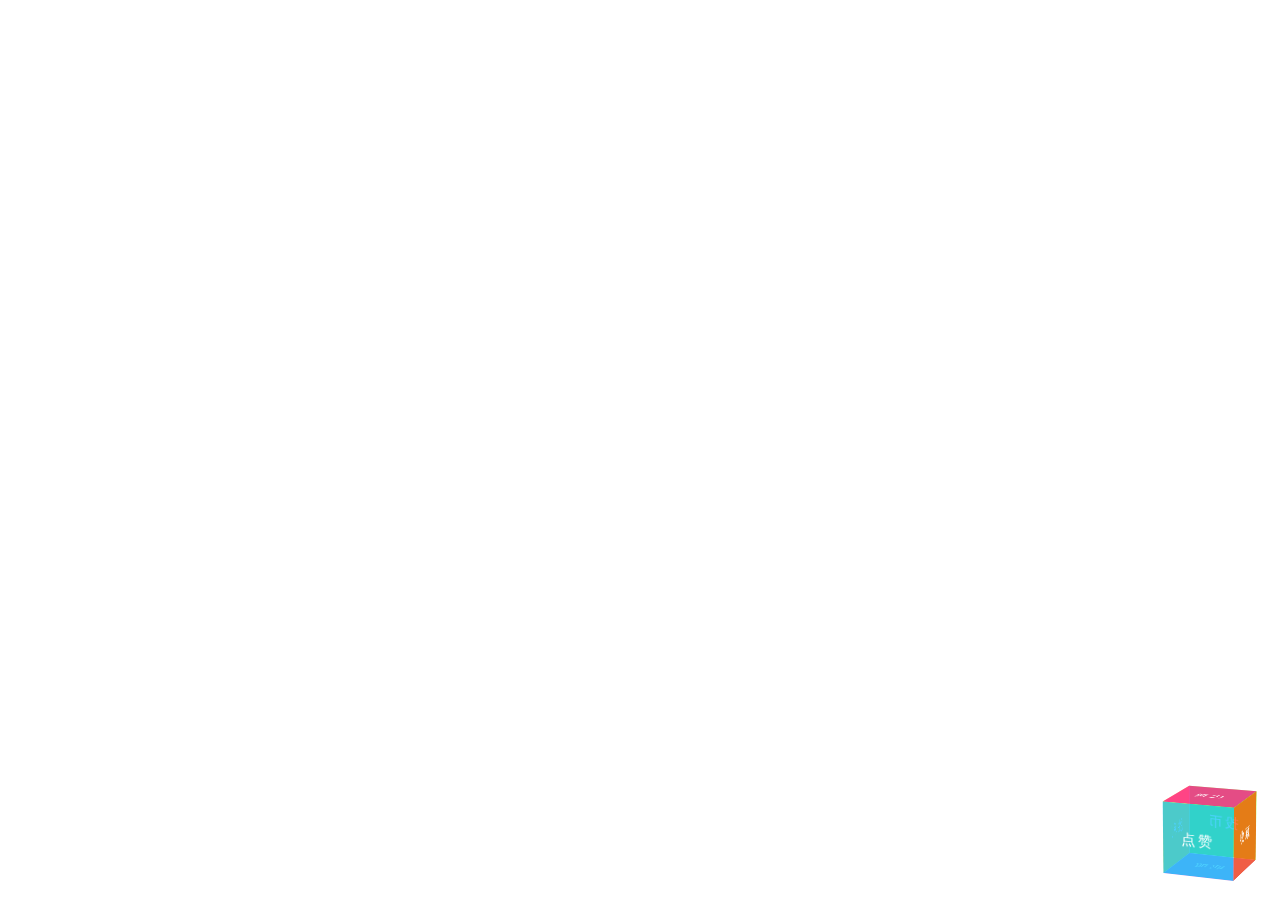
<file: css-animation/CSS 3D旋转魔方/index.html>
<!DOCTYPE html>
<html lang="en">

<head>
    <meta charset="UTF-8">
    <meta name="viewport" content="width=device-width, initial-scale=1.0">
    <title>Document</title>
    <link rel="stylesheet" href="css/index.css">
</head>

<body>
    <div class="monfang">
        <div class="cube">
            <div class="front">
                <a href="javascript:;">点赞</a>
            </div>
            <div class="back">
                <a href="javascript:;">投币</a>
            </div>
            <div class="right">
                <a href="javascript:;">收藏</a>
            </div>
            <div class="left">
                <a href="javascript:;">胜利</a>
            </div>
            <div class="top">
                <a href="javascript:;">努力</a>
            </div>
            <div class="bottom">
                <a href="javascript:;">加油</a>
            </div>
        </div>
    </div>
</body>

</html>
</file>
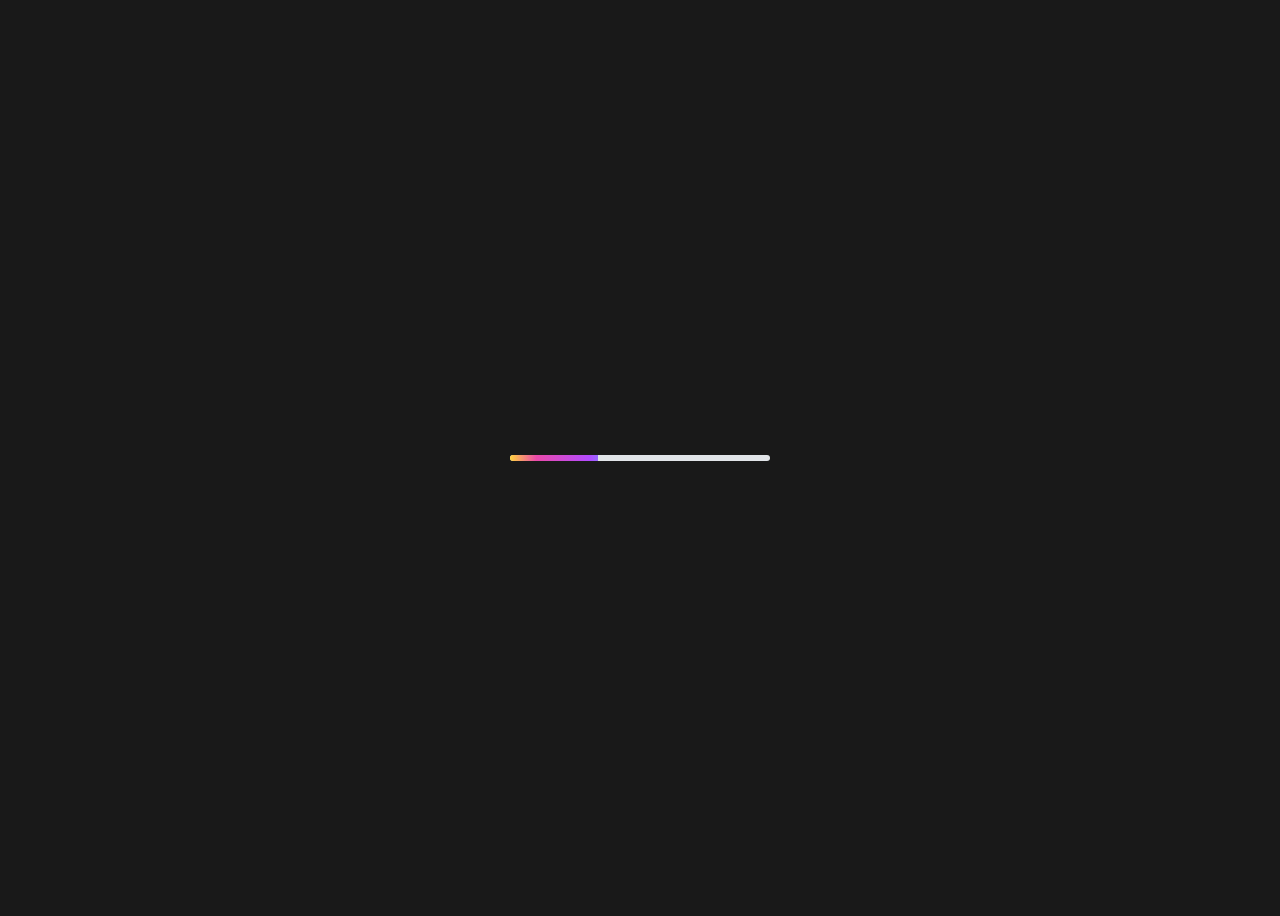
<file: css-animation/css彩色Loader加载进度条/index.html>
<!DOCTYPE html>
<html lang="en">

<head>
    <meta charset="UTF-8">
    <meta name="viewport" content="width=device-width, initial-scale=1.0">
    <title>Document</title>
    <link rel="stylesheet" href="style.css">
</head>

<body>
    <div class="porgress">
        <span class="porgress_bar" style="width: 50%;"></span>
    </div>

    <script>
        var porgressBar = document.querySelector('.porgress_bar')
        var i = 0
        var item = setInterval(() => {
            i++
            porgressBar.style.width = i + '%'
            if (i == 100) {
                clearInterval(item)
            }
        }, 20)
    </script>
</body>

</html>
</file>
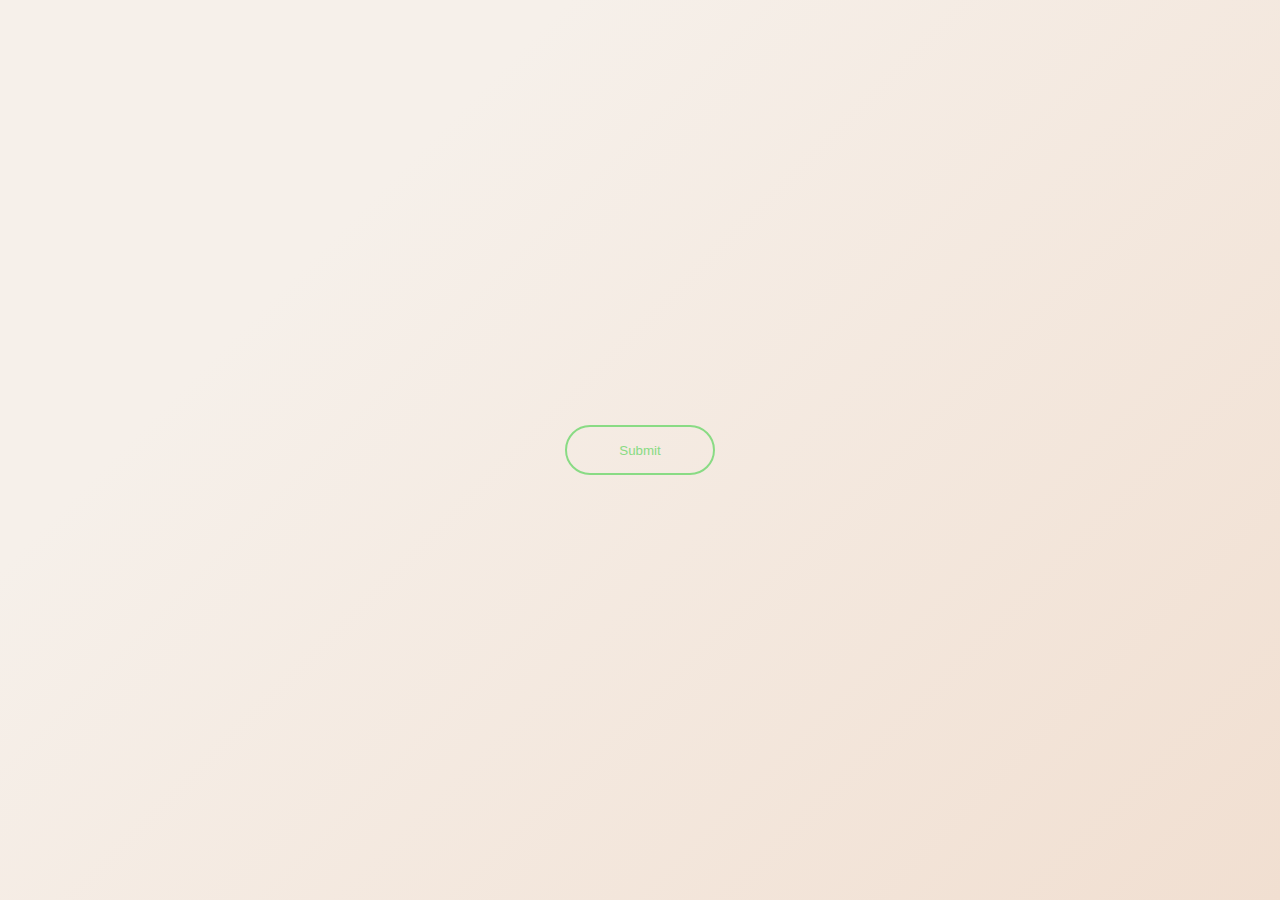
<file: css-animation/css按钮提交动画/index.html>
<!DOCTYPE html>
<html>

<head>
    <meta charset="UTF-8">
    <meta name="viewport" content="width=device-width, initial-scale=1.0">
    <title>css按钮提交动画</title>
    <link rel="stylesheet" href="style.css">
</head>

<body>
    <button class="noselect">
        <span>Submit</span>
        <svg xmlns="http://www.w3.org/2000/svg" width="24" height="24" viewBox="0 0 24 24">
            <path
                d="M0 11c2.761.575 6.312 1.688 9 3.438 3.157-4.23 8.828-8.187 15-11.438-5.861 5.775-10.711 12.328-14 18.917-2.651-3.766-5.547-7.271-10-10.917z" />
        </svg>
    </button>
</body>

</html>
</file>
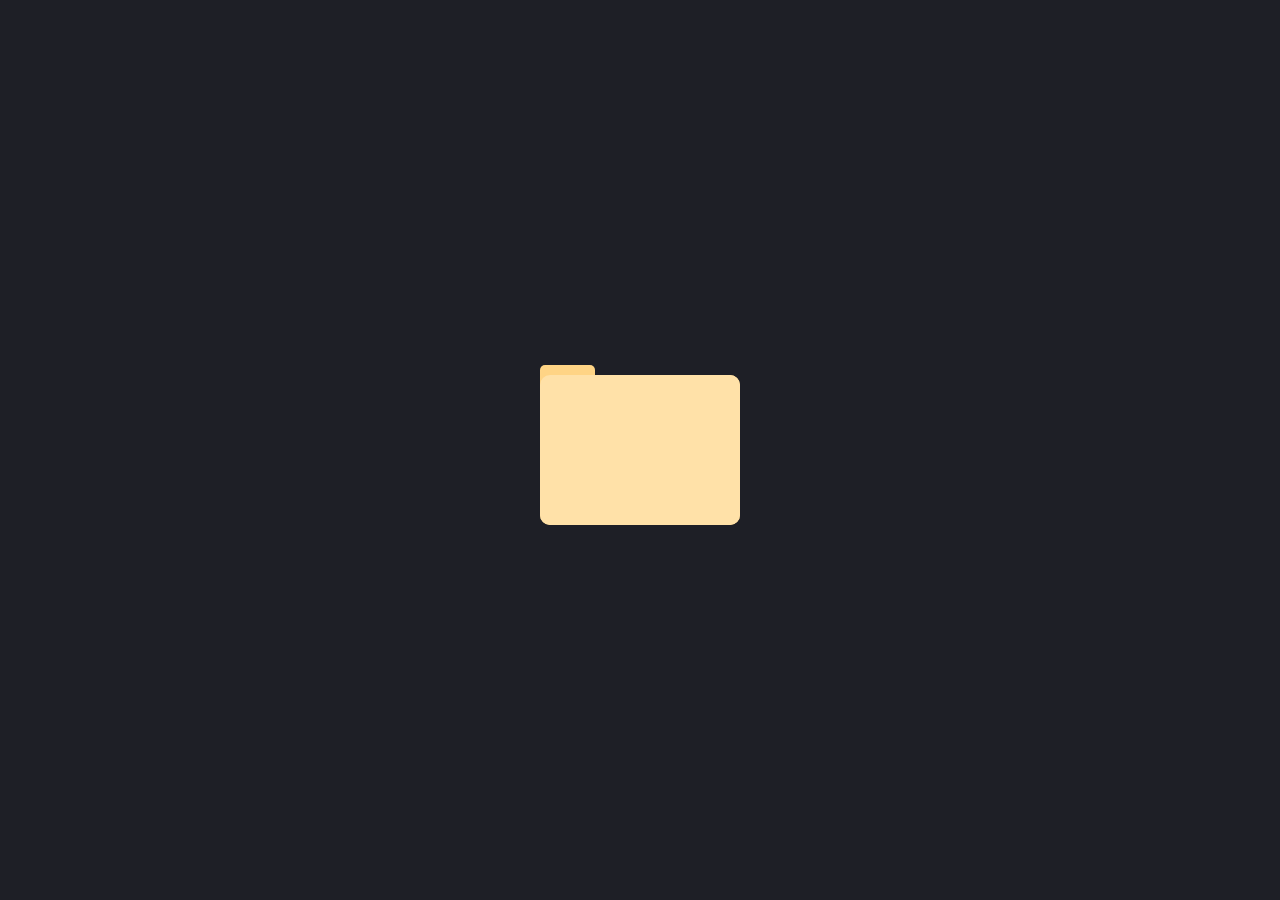
<file: css-animation/css文件夹鼠标悬停打开动画效果/index.html>
<!DOCTYPE html>
<html lang="en">

<head>
    <meta charset="UTF-8">
    <meta name="viewport" content="width=device-width, initial-scale=1.0">
    <title>css文件夹打开动画</title>
    <link rel="stylesheet" href="style.css">

</head>

<body>
    <div class="folder">
        <div class="paper one"></div>
        <div class="paper two"></div>
        <div class="paper three"></div>
        <div class="paper four"></div>
    </div>
</body>

</html>
</file>
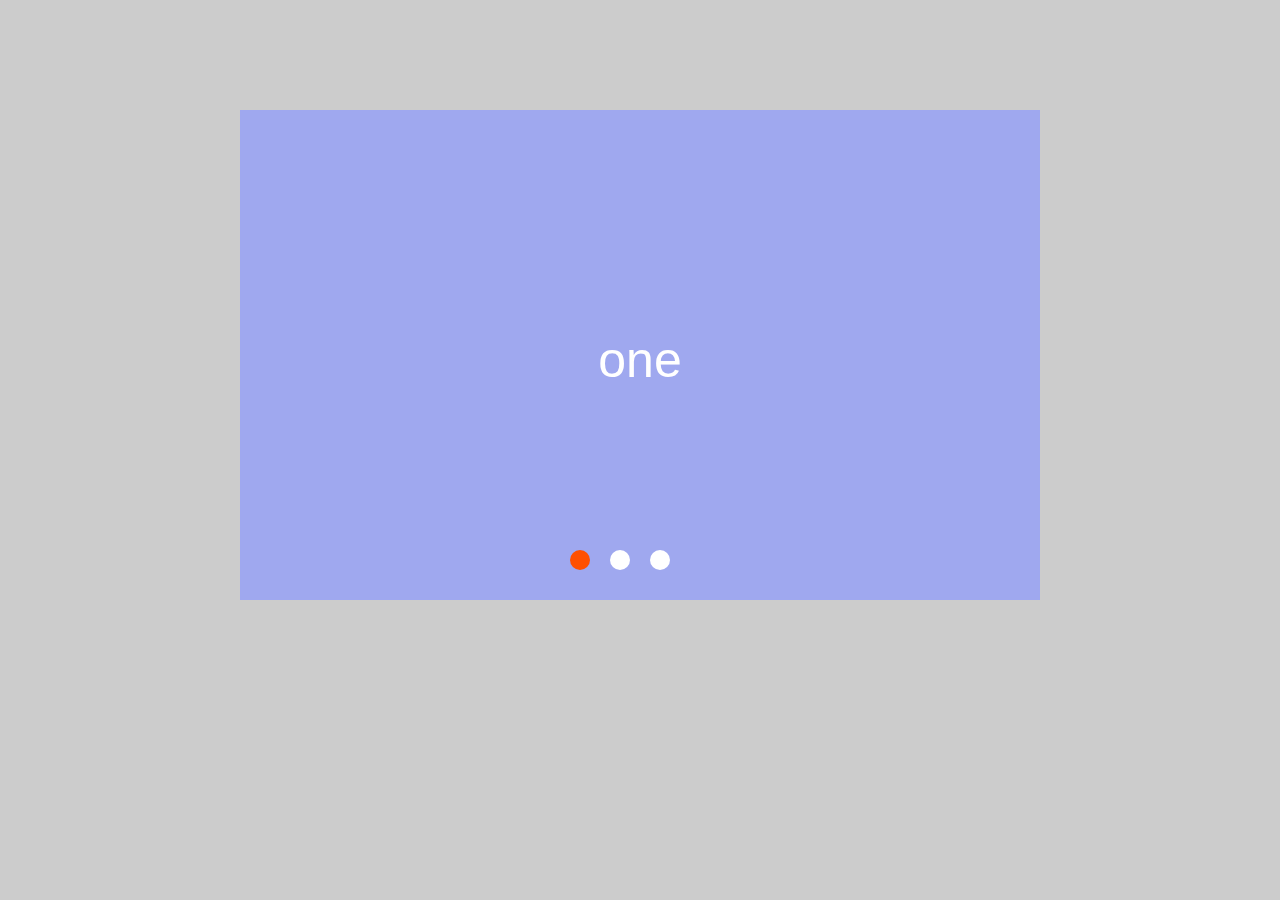
<file: css-animation/CSS轮播图/index.html>
<!DOCTYPE html>
<html lang="en">

<head>
    <meta charset="UTF-8">
    <meta name="viewport" content="width=device-width, initial-scale=1.0">
    <title>CSS-轮播图</title>
    <link rel="stylesheet" href="style.css">
</head>

<body>
    <div class="slide">
        <input type="radio" name="button" value="0" id="button1" checked hidden>
        <label for="button1"></label>

        <input type="radio" name="button" value="1" id="button2" hidden>
        <label for="button2"></label>

        <input type="radio" name="button" value="1" id="button3" hidden>
        <label for="button3"></label>


        <ul>
            <li>one</li>
            <li>two</li>
            <li>three</li>
        </ul>
    </div>
</body>

</html>
</file>
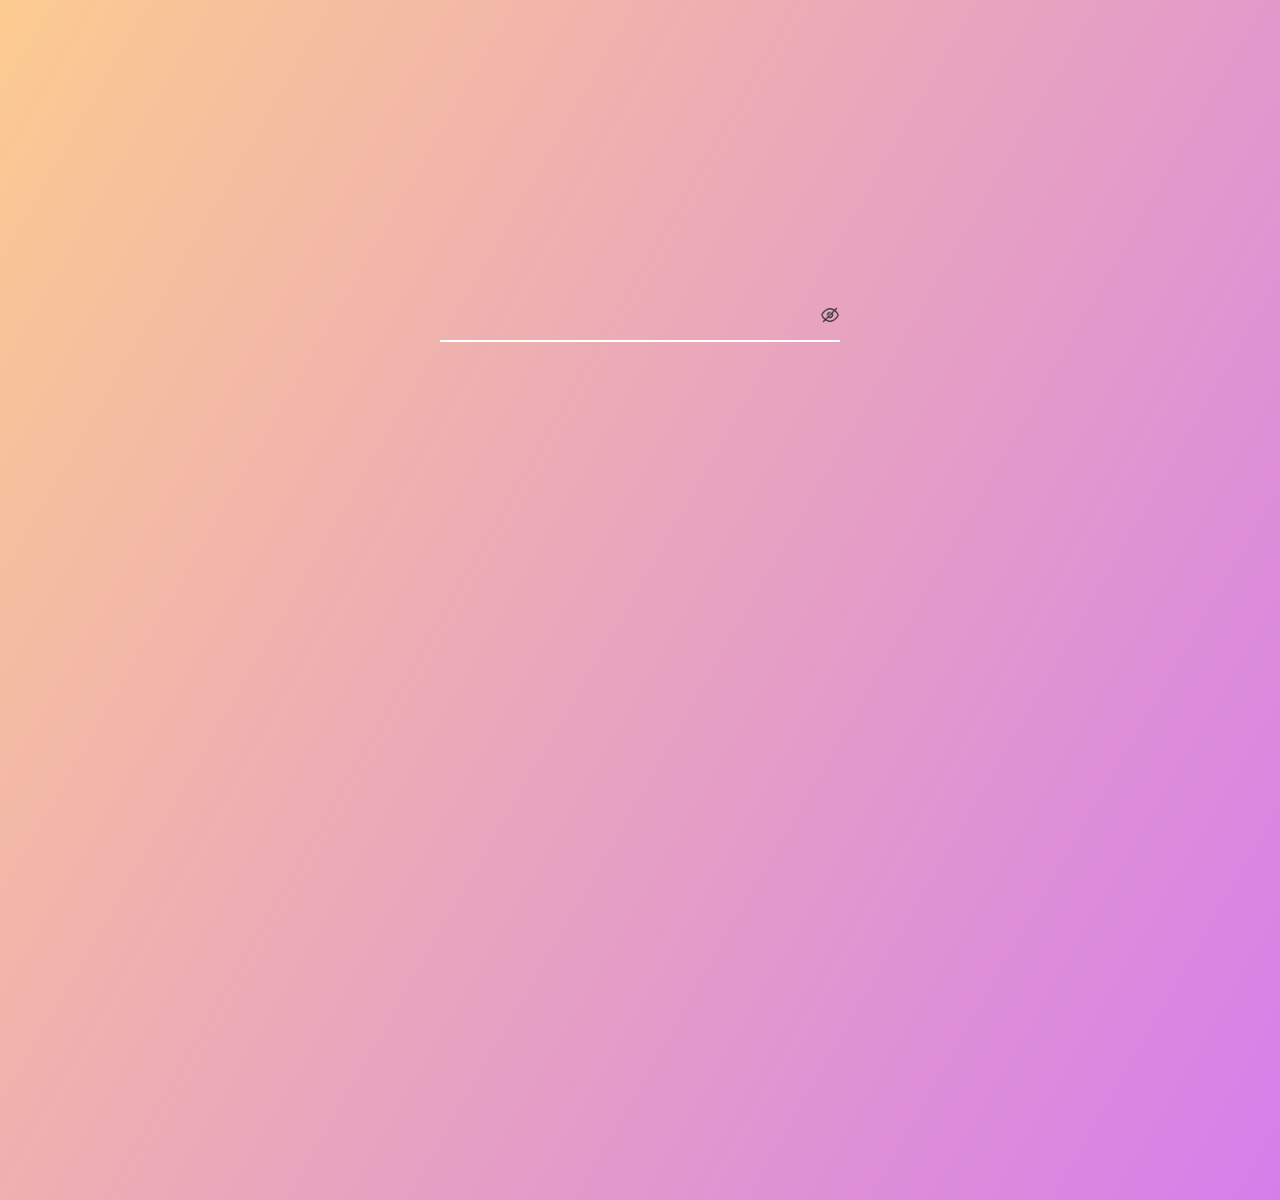
<file: css-animation/js表单隐藏显示/index.html>
<!DOCTYPE html>
<html>

<head>
    <meta charset="UTF-8">
    <meta name="viewport" content="width=device-width, initial-scale=1.0">
    <title>Document</title>
    <link rel="stylesheet" href="style.css">
</head>

<body>
    <div class="login">
        <label for="">
            <img src="test_1.png" alt="" id="test">
        </label>
        <input type='password' id="psw">
    </div>

    <script>
        var test = document.getElementById('test')
        var psw = document.getElementById('psw')
        var flag = 0;
        test.onclick = function () {
            if (flag == 0) {
                psw.type = 'text'
                test.src = 'test.png'
                flag = 1
            } else {
                psw.type = 'password'
                test.src = 'test_1.png'
                flag = 0;
            }
        }
    </script>
</body>

</html>
</file>
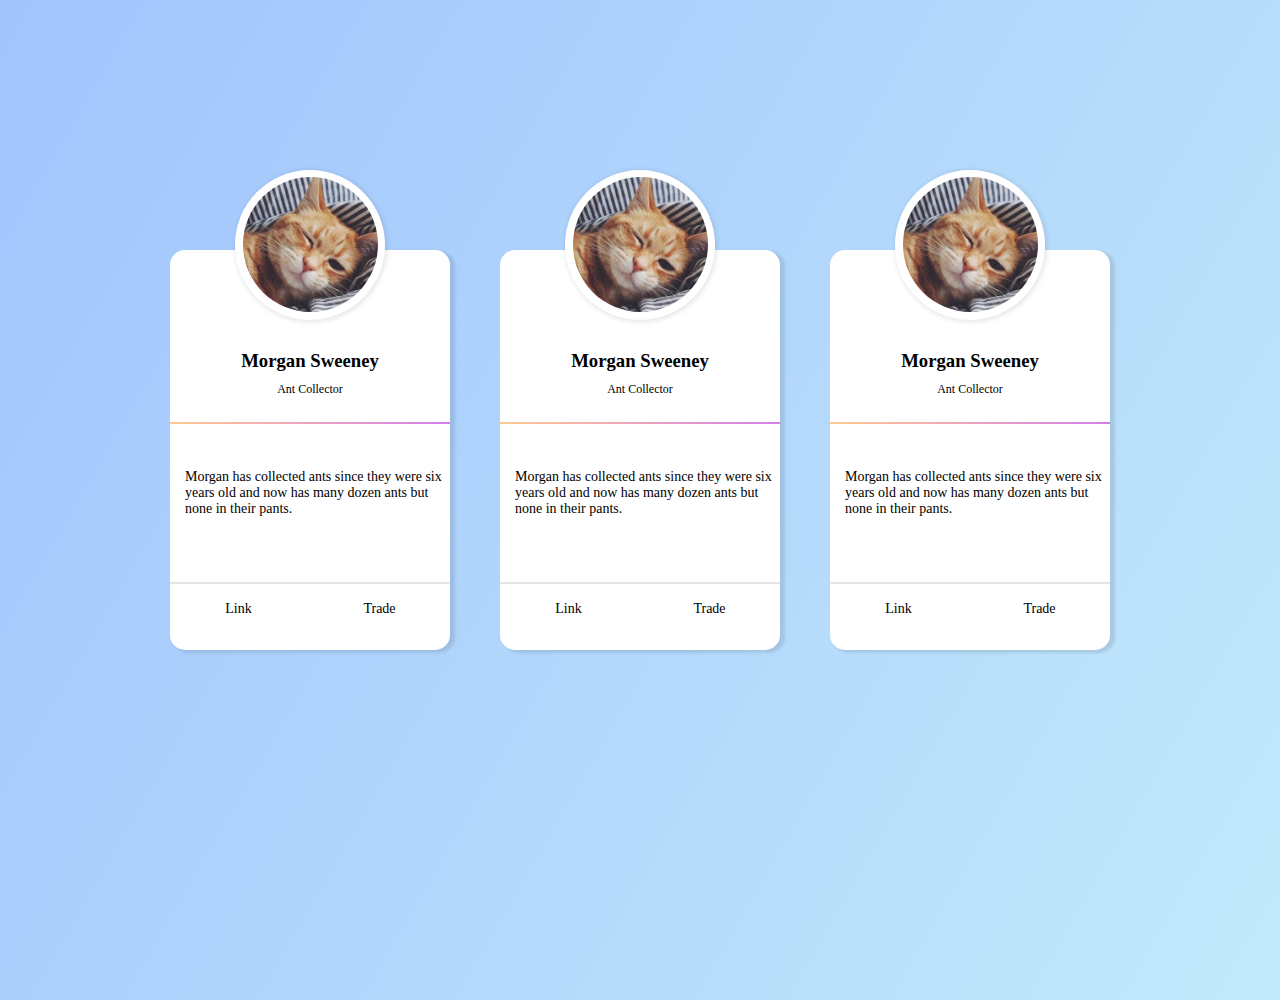
<file: css-animation/人物介绍卡片布局/index.html>
<!DOCTYPE html>
<html lang="zh-cn">
<head>
    <meta charset="UTF-8">
    <meta name="viewport" content="width=device-width, initial-scale=1.0">
    <title>Document</title>
    <link rel="stylesheet" href="style.css">
</head>
<body>
    <ul>
        <li>
            <div class="tx">
                <img src="./images/tx.jpg" alt="">
            </div>
            <h3>Morgan Sweeney</h3>
            <span>Ant Collector</span>
            <div class="hr"></div>
            <p>Morgan has collected ants since they were six years old and now has many dozen ants but none in their pants.</p>
            <div class="hr_2"></div>
            <a href="#">Link</a>
            <a href="#">Trade</a>
        </li>
        <li>
            <div class="tx">
                <img src="./images/tx.jpg" alt="">
            </div>
            <h3>Morgan Sweeney</h3>
            <span>Ant Collector</span>
            <div class="hr"></div>
            <p>Morgan has collected ants since they were six years old and now has many dozen ants but none in their pants.</p>
            <div class="hr_2"></div>
            <a href="#">Link</a>
            <a href="#">Trade</a>
        </li>

        <li>
            <div class="tx">
                <img src="./images/tx.jpg" alt="">
            </div>
            <h3>Morgan Sweeney</h3>
            <span>Ant Collector</span>
            <div class="hr"></div>
            <p>Morgan has collected ants since they were six years old and now has many dozen ants but none in their pants.</p>
            <div class="hr_2"></div>
            <a href="#">Link</a>
            <a href="#" >Trade</a>
        </li>



    </ul>
</body>
</html>
</file>
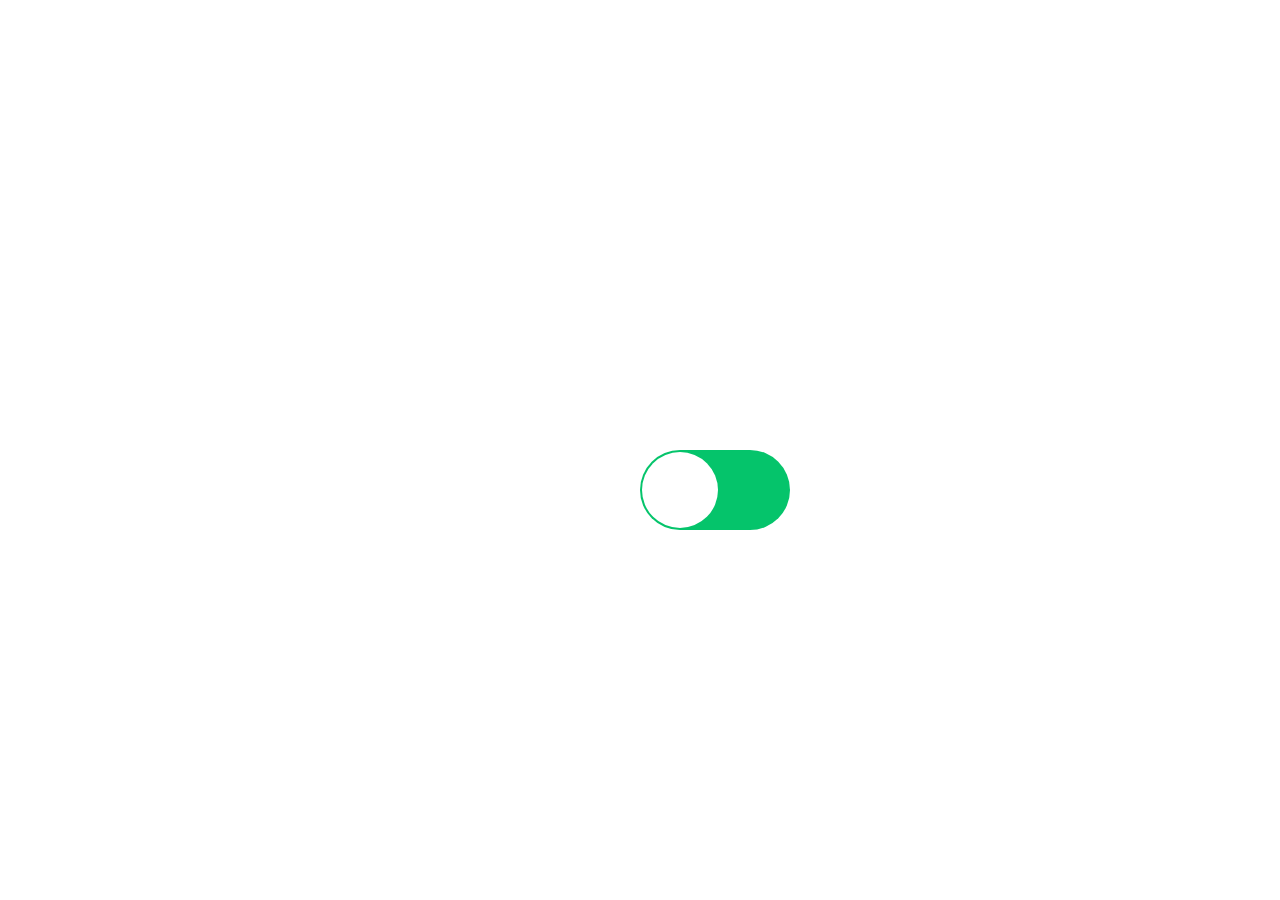
<file: css-animation/开关灯效果/index.htm>
<!DOCTYPE html>
<html lang="en">

<head>
    <meta charset="UTF-8">
    <meta name="viewport" content="width=device-width, initial-scale=1.0">
    <title>Document</title>
    <link rel="stylesheet" href="css/index.css">
</head>

<body>
    <input type="checkbox" name="" class="btn" id="">

    <script>
        // 获取元素
        var light = document.querySelector(".btn")
        var flag = 0;
        // 添加点击事件
        light.onclick = function () {
            if (flag == 0) {
                // 获取body 并且改变 背景颜色
                document.body.style.backgroundColor = '#000'
                // 重新赋值 flag
                flag = 1
            } else {
                document.body.style.backgroundColor = '#fff'
                flag = 0

            }
        }
    </script>
</body>

</html>
</file>
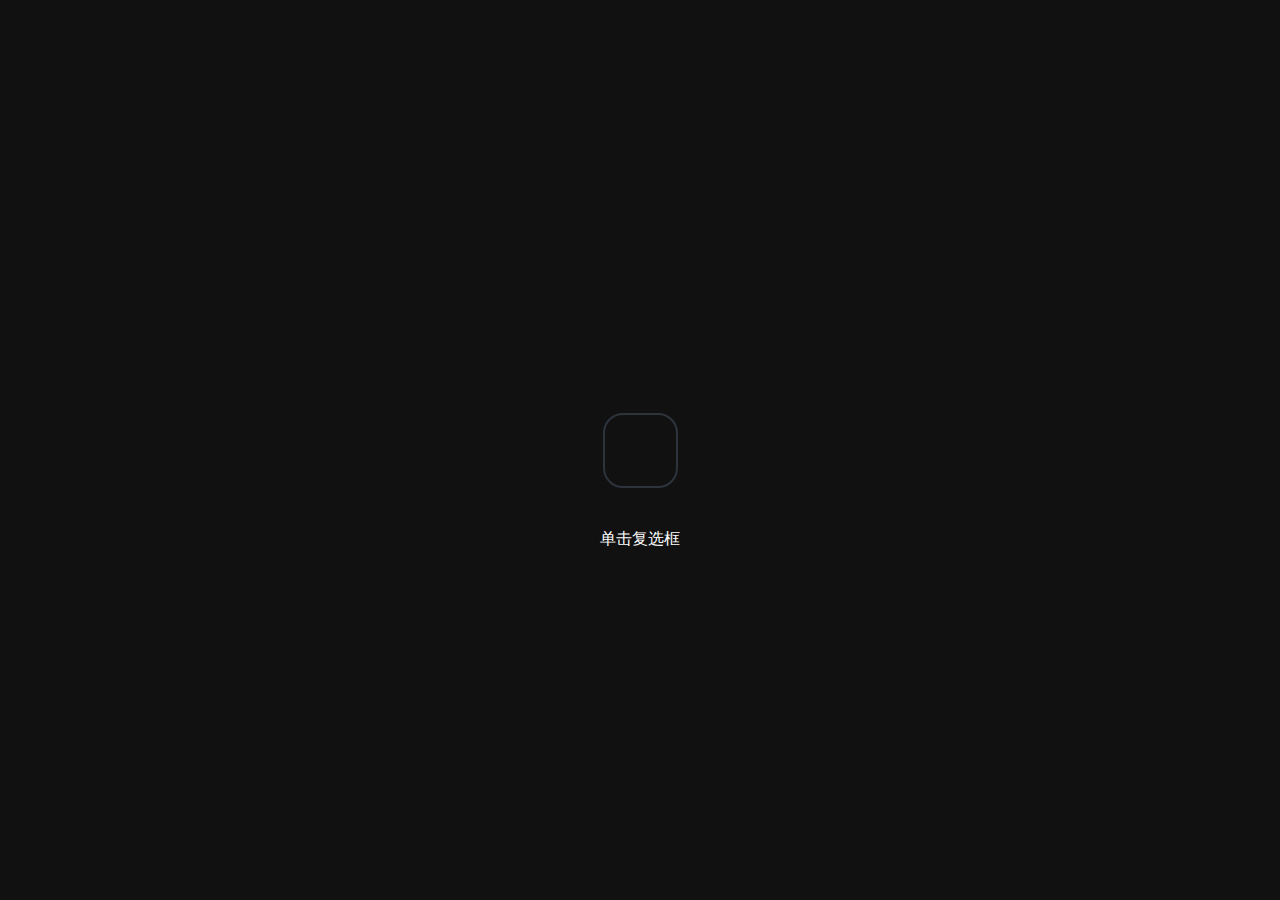
<file: css-animation/自定义动画复选框/index.html>
<!DOCTYPE html>
<html lang="en">

<head>
    <meta charset="UTF-8">
    <meta name="viewport" content="width=device-width, initial-scale=1.0">
    <title>自定义动画复选框</title>
    <link rel="stylesheet" href="css/index.css">
</head>

<body>

    <div class="container">
        <div class="checkbox">
            <div class="fill-color"></div>
            <div class="tick-mark-1"></div>
            <div class="tick-mark-2"></div>
        </div>
        <div class="outline-wrapper">
            <div class="line-1"></div>
            <div class="line-2"></div>
            <div class="line-3"></div>
            <div class="line-4"></div>
        </div>
        <audio id="myAudio">
            <source src="click.mp3" type="audio/mp3">
        </audio>
        <div class="info">
            单击复选框
        </div>
    </div>


    <script src="https://cdnjs.cloudflare.com/ajax/libs/gsap/3.5.0/gsap.min.js"></script>
    <script src="http://libs.baidu.com/jquery/2.0.0/jquery.min.js"></script>
    <script src="js/index.js"></script>
</body>

</html>
</file>
<file: css-animation/CSS 3D旋转魔方/css/index.css>
/* 大盒子 */
.monfang {
  width: 60px;
  height: 60px;
  margin: 0 auto;
  position: fixed;
  z-index: 999;
  perspective: 1000px;
  bottom: 0;
  right: 0;
  /* 居中 */
  transform: translate(-80%, -80%);
}
.cube {
  width: 100%;
  height: 100%;
  position: absolute;
  /* 转换3D */
  transform-style: preserve-3d;
  transform: rotateX(-15deg) rotateY(-20deg) translateZ(-100px);
  /* 设置中心点 */
  transform-origin: center center -100px;
  animation: around 5s cubic-bezier(0.94, -0.6, 0.45, 1.31) infinite;
}
.cube div {
  width: 80px;
  height: 80px;
  display: block;
  margin: 0;
  position: absolute;
}
.cube div a {
  color: #fff;
  text-decoration: none;
  text-align: center;
  position: fixed;
  top: 50%;
  left: 50%;
  transform: translate(-50%, -50%);
  line-height: normal;
  font-size: 16px;
  letter-spacing: 3px;
}
.cube .front {
  transform: rotateX(0) translateZ(40px);
  background-color: rgba(0, 191, 255, 0.7);
}
.cube .back {
  transform: rotateY(180deg) translateZ(40px);
  background-color: rgba(124, 252, 0, 0.7);
}
.cube .left {
  transform: rotateY(-90deg) translateZ(40px);
  background-color: rgba(255, 215, 0, 0.7);
}
.cube .right {
  transform: rotateY(90deg) translateZ(40px);
  background-color: rgba(0255, 69, 0, 0.7);
}
.cube .top {
  transform: rotateX(90deg) translateZ(40px);
  background-color: rgba(255, 0, 157, 0.7);
}
.cube .bottom {
  transform: rotateX(-90deg) translateZ(40px);
  background-color: rgba(184, 111, 220, 0.7);
}

@keyframes around {
  100% {
    transform: rotateX(-15deg) rotateY(-380deg) translateZ(-100px);
  }
}
</file>
<file: css-animation/css彩色Loader加载进度条/style.css>
* {
  box-sizing: border-box;
}
body {
  min-height: 100vh;
  display: flex;
  justify-content: center;
  align-items: center;
  background: #191919;
}
.porgress {
  width: 100%;
  max-width: 260px;
  height: 6px;
  background: #e1e4e8;
  border-radius: 3px;
  overflow: hidden;
}
.porgress_bar {
  display: flex;
  height: 100%;
  background: linear-gradient(
    90deg,
    #ffd33d,
    #ea4aaa 10%,
    #b34bff 30%,
    #01feff 51%,
    #ffb33d 68%,
    #ea4aaa 85%,
    #b34bff
  );
  animation: porgress_bar 2s linear infinite;
  background-size: 300% 100%;
}
@keyframes porgress_bar {
  0% {
    background-position: 100%;
  }
  100% {
    background-position: 0;
  }
}
</file>
<file: css-animation/css按钮提交动画/style.css>
* {
	margin: 0;
	padding: 0;
	box-sizing: border-box;
}

body {
	height: 100vh;
	overflow: hidden;
	display: flex;
	align-items: center;
	justify-content: center;
	background-color: #f1dfd1;
	background-image: linear-gradient(315deg, #f1dfd1 0%, #f6f0ea 74%);
}

.noselect {
  -webkit-touch-callout: none;
    -webkit-user-select: none;
     -khtml-user-select: none;
       -moz-user-select: none;
        -ms-user-select: none;
            user-select: none;
		-webkit-tap-highlight-color: transparent;
}

button {
	width: 150px;
	height: 50px;
	background: none;
	border: 2px solid #89db84;
	border-radius: 50px;
	cursor: pointer;
	display: flex;
	align-items: center;
	justify-content: center;
	transition: 500ms;
}

span, svg {
	position: absolute;
	color: #89db84;
	fill: transparent;
}

button:hover {
	font-size: 14px;
}

button:focus {
	outline: none;
	border: 2px solid transparent;
	width: 50px;
	border-left: 2px solid #89db84;
	border-bottom: 2px solid #89db84;
	animation: spin 2s 500ms forwards;
}

button:focus span {
	color: transparent;
}

button:focus svg {
	animation: check 500ms 2300ms forwards;
}

@keyframes spin {
	80%{border: 2px solid transparent;
			border-left: 2px solid #89db84;}
	100%{transform: rotate(1080deg);
		border: 2px solid #89db84;}
}

@keyframes check {
	to{fill: #89db84}
}

@keyframes circle {
	to{border: 2px solid #89db84;}
}
</file>
<file: css-animation/css文件夹鼠标悬停打开动画效果/style.css>
body {
    background: #1e1f26;
}
body .folder {
    cursor: pointer;
    position: absolute;
    top: 50%;
    left: 50%;
    margin-right: 50%;
    transform: translate(-50%,-50%);
    background-color: #FFd485;
    width: 200px;
    height: 150px;
    border-radius: 10px;

}
body .folder::before {
    width: 55px;
    height: 25px;
    border-radius: 5px;
    content: '';
    background-color: #ffd485;
    position: absolute;
    top: -10px;
    left: 0px;
}
body .folder::after {
    display: block;
    width: 200px;
    height: 150px;
    border-radius: 10px;
    content: '';
    transform: skew(0deg);
    background-color: #ffe1a8;
    transition: all .2s;
}
body .folder .paper {
    position: absolute;
    top: 50%;
    left: 50%;
    margin-right: 50%;
    transform: translate(-50%,-50%);
    background-color: whitesmoke;
    width: 190px;
    height: 140px;
    transition: all .2s;
}
body .folder  .one {
    background-color: #ffadad;
}
body .folder  .two {
    background-color: #ffd6a5;
}
body .folder  .three {
    background-color: #fdffb6;
}
body .folder  .four {
    background-color: #9bf6ff;
} 
body .folder:hover:after {
        transform: skew(-20deg);
        margin-left: 25px;
}
body .folder:hover .paper:nth-child(1) {
    transform: rotate(10deg) translate(-80px,-80px);
}
body .folder:hover .paper:nth-child(2) {
    transform: rotate(20deg) translate(-80px,-80px);
}
body .folder:hover .paper:nth-child(3) {
    transform: rotate(30deg) translate(-80px,-80px);
}
body .folder:hover .paper:nth-child(4) {
    transform: rotate(40deg) translate(-80px,-80px);
}
</file>
<file: css-animation/CSS轮播图/style.css>
* {
    margin: 0;
    padding: 0;
}
body {
    background-color: #ccc;
}
.slide {
    position: relative;
    margin: 100px auto;
    width: 800px;
    height: 500px;
    text-align: center;
    font-family: Arial;
    color: #fff;
    overflow: hidden;
}
.slide ul {
    margin: 10px 0;
    padding: 0;
    width: calc(800px * 3);
    transition: all .5s;
}
.slide li {
    float: left;
    width: 800px;
    height: 500px;
    list-style: none;
    line-height: 500px;
    font-size: 50px;
}
.slide li:nth-child(1) {
    background-color: #9fa8ef;
}
.slide li:nth-child(2) {
    background-color: #ef9fb1;
}
.slide li:nth-child(3) {
    background-color: #9fefc3;
}
.slide input[name="button"] {
    display: none;

}
.slide label[for^="button"] {
    position: absolute;
    top: 450px;
    width: 20px;
    height: 20px;
    margin: 0 10px;
    line-height: 20px;
    color: #fff;
    background-color: #fff;
    cursor: pointer;
    border-radius: 50%;
    transition: .3s;
}
.slide label[for="button1"] {
    left: 40%;
}
.slide label[for="button2"] {
    left: 45%;
}
.slide label[for="button3"] {
    left: 50%;
}
#button1:checked ~ul {
    margin-left: 0;
}
#button2:checked ~ul {
    margin-left: -800px;
}
#button3:checked ~ul {
    margin-left: -1600px;
}
#button1:checked ~ label[for="button1"] {
    background: rgb(255,80,0);
}
#button2:checked ~ label[for="button2"] {
    background: rgb(255,80,0);
}

#button3:checked ~ label[for="button3"] {
    background: rgb(255,80,0);
}
</file>
<file: css-animation/js表单隐藏显示/style.css>
* {
    margin: 0;
    padding: 0;
}
body {
    height: 100vh;
    background-image: linear-gradient(120deg, #fccb90 0%, #d57eeb 100%);
}
.login {
    position: relative;
    width: 400px;
    height: 40px;
    margin: 300px auto;
}
input {
   
    width: 400px;
    height: 40px;
    border: 0;
    background-color: transparent;
    outline: none;
    border-bottom: 2px solid #fff;
    font-size: 20px;
}
label img{
    position: absolute;
    top: 5px;
    right: 0px;
    width: 20px;
}
</file>
<file: css-animation/人物介绍卡片布局/style.css>
* {
    margin: 0;
    padding: 0;
    box-sizing: border-box;

}
body {
    height: 100vh;
    background-image: linear-gradient(120deg, #a1c4fd 0%, #c2e9fb 100%);

     
}
li {
    list-style: none;
}
a {
    text-decoration: none;
}
ul {
    width: 1040px;
    height: 500px;
     margin: 100px auto;

}
ul li {
    margin-top: 150px;
    position: relative;
    float: left;
    margin-left: 50px;
    width: 280px;
    height: 400px;
   background-color: #fff;
    border-radius: 15px;
    box-shadow: 4px 2px 3px 1px  rgba(0,0,0,.1);
    transition: all .5s;
}
ul li h3 {
    margin-top: 100px;
    text-align: center;
}
ul li span {
    margin-top: 10px;
    display: block;
    text-align: center;
    font-size: 12px;
}
ul li .hr {
    margin-top: 25px;
    width: 100%;
    height: 2px;
    background-image: linear-gradient(120deg, #fccb90 0%, #d57eeb 100%);
}
ul li p {
    margin-top: 45px;
    margin-left: 15px;
    font-size: 14px;
}
ul li .hr_2 {
    margin-top: 65px;
    width: 100%;
    height: 2px;
    background: rgba(0,0,0,.1);
}
ul li  a{
    margin: 0;
    padding: 0;
    text-align: center;
    line-height: 50px;
    display: inline-block;
    color: #000;
    font-size: 14px;
    width: 137px;
    height: 50px;
    transition: all .3s;
    border-radius: 20px;
    
}
ul li a:hover{
    background-image: linear-gradient(135deg, #667eea 0%, #764ba2 100%);
    transform: scale(1.2);
} 
ul li:hover {
    transform: scale(1.1);
}
ul li .tx{
    box-shadow: 1px 1px 5px 1px  rgba(0,0,0,.1);
    position: absolute;
    top: -80px;
    left: 65px;
    width: 150px;
    height: 150px;
    border-radius: 50%;
    background-color: #fff;
    transition: all .3s;
}
ul li .tx img{
    width: 90%;
    height: 90%;
    border-radius: 50%;
    display: block;
    margin-left: 8px;
    margin-top: 7px;
}
ul li .tx:hover {
    transform: scale(1.1) rotateZ(360deg);
}
</file>
<file: css-animation/开关灯效果/css/index.css>
* {
  margin: 0;
  padding: 0;
  box-sizing: border-box;
}
.btn {
  position: absolute;
  top: 50%;
  left: 50%;
  transform: translate(-50%, -50%);
  appearance: none;
  outline: none;
}
.btn::before {
  content: "";
  position: absolute;
  width: 150px;
  height: 80px;
  background: #05c46b;
  border-radius: 40px;
  box-sizing: 0 3px #000;
}
.btn::after {
  content: "";
  position: absolute;
  top: 2px;
  left: 2px;
  width: 76px;
  height: 76px;
  border-radius: 50%;
  box-sizing: 0 3px gray;
  background: white;
  transition: all 0.3s ease-in-out;
}
/* 当btn 被点击触发 */
.btn:checked::before {
  background: gray;
}
/* 当btn 被点击触发 */

.btn:checked::after {
  left: 72px;
}
</file>
<file: css-animation/自定义动画复选框/css/index.css>
* {
  margin: 0;
  padding: 0;
  box-sizing: border-box;
  font-family: "Montserrat", sans-serif;
}
body {
  background-color: #111;
  overflow: hidden;
}
.container,
.checkbox {
  display: flex;
  justify-content: center;
  align-items: center;
}
.outline-wrapper .line-1,
.outline-wrapper .line-2,
.outline-wrapper .line-3,
.outline-wrapper .line-4 {
  position: absolute;
  width: 0px;
  height: 5px;
  border-radius: 20px;
  background-color: #fff;
}
.container {
  height: 100vh;
}
.checkbox {
  width: 75px;
  height: 75px;
  border: 2px solid #2d343c;
  border-radius: 20px;
  cursor: pointer;
  outline: none;
}
.checkbox:hover {
  border: 2px solid #3f71ff;
}
.checkbox .fill-color {
  position: absolute;
  width: 73px;
  height: 73px;
  border-radius: 16px;
  background-color: #3f71ff;
  clip-path: polygon(0 0, 0 0, 0 100%, 0 100%);
}
.checkbox .tick-mark-1 {
  position: absolute;
  width: 5px;
  height: 21px;
  right: 44px;
  bottom: 20px;
  background: #fff;
  border-radius: 20px 20px 0 0;
  transform: rotate(320deg);
  clip-path: polygon(0 0, 100% 0, 100% 0, 0 0);
}
.checkbox .tick-mark-2 {
  position: absolute;
  width: 5px;
  height: 32px;
  left: 41px;
  bottom: 20px;
  border-radius: 0 0 20px 20px;
  background-color: #fff;
  transform: rotate(230deg);
  clip-path: polygon(0 0, 100% 0, 100% 0, 0 0);
}
.outline-wrapper .line-1 {
  left: calc(50% - 70px);
}
.outline-wrapper .line-2 {
  left: calc(50% - 10px);
  top: calc(50% - 60px);
  transform: rotate(90deg);
}
.outline-wrapper .line-3 {
  right: calc(50% - 70px);
}
.outline-wrapper .line-4 {
  bottom: calc(50% - 60px);
  left: calc(50% - 10px);
  transform: rotate(90deg);
}
.info {
  position: absolute;
  bottom: calc(50% - 100px);
  color: #fff;
}
.info img {
  margin-bottom: -6px;
}
.social-icons {
  display: flex;
  justify-content: space-between;
  position: fixed;
  bottom: 20px;
  right: 20px;
  width: 70px;
}
</file>
